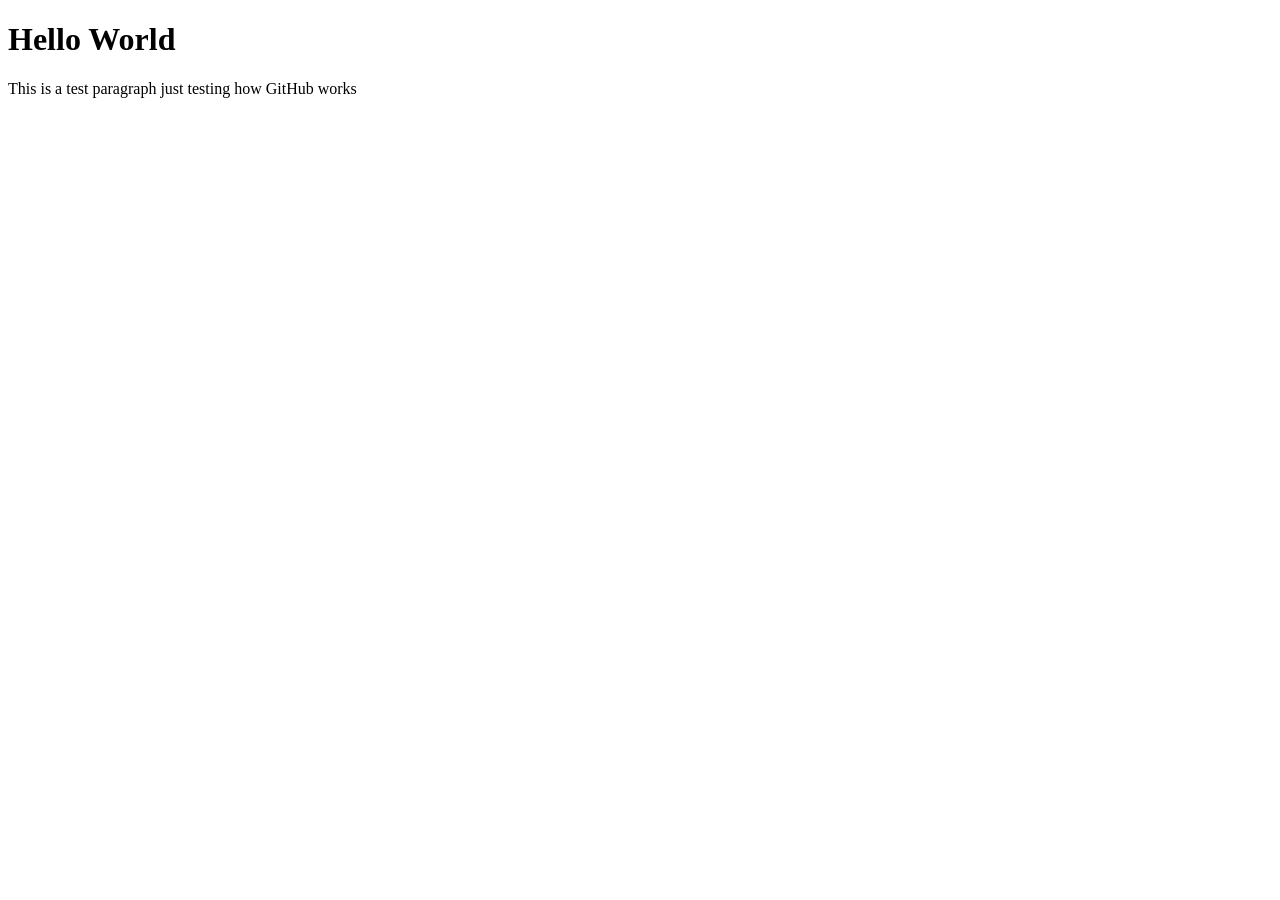
<file: index.htm>
<!DOCTYPE html>
<html lang="en">
<head>
    <meta charset="UTF-8">
    <meta name="viewport" content="width=device-width, initial-scale=1.0">
    <title>Document</title>
</head>
<body>
<h1>Hello World</h1>
<p>This is a test paragraph just testing how GitHub works</p>
</body>
</html>
</file>
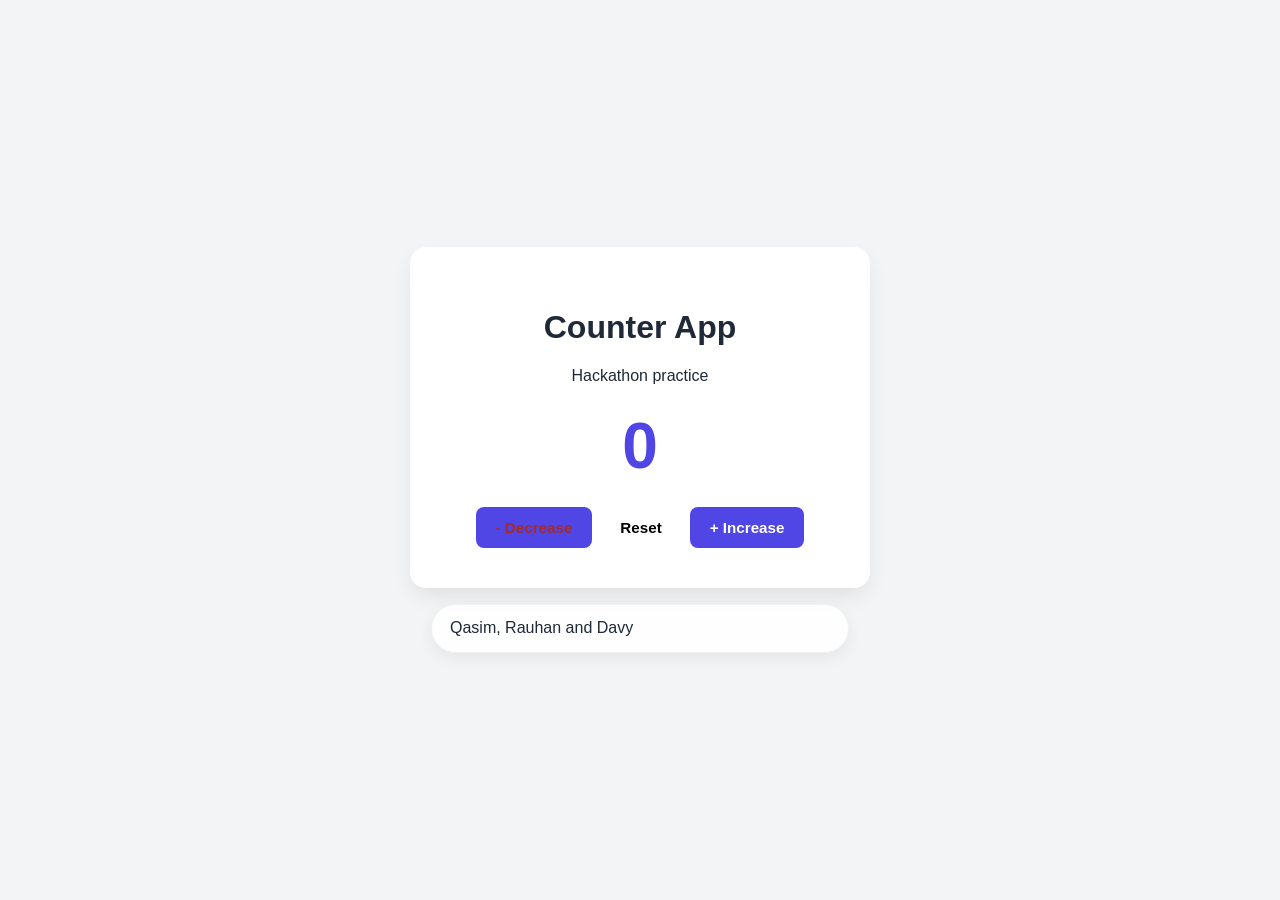
<file: index.html>
<!doctype html>
<html lang="en">
  <head>
    <meta charset="UTF-8" />
    <meta name="viewport" content="width=device-width, initial-scale=1.0" />
    <title>Team Counter App</title>
    <link rel="stylesheet" href="style.css" />
    <!-- TASK 1: Link style.css here -->
  </head>
  <body>
    <main class="app-card">
      <header class="app-header">
        <h1 id="app-title">Counter App</h1>
        <p class="subtitle">Hackathon practice</p>
      </header>

      <div class="counter-display">
        <span id="count">0</span>
      </div>

      <div class="button-group">
        <button id="decrement-btn" class="btn btn-secondary">- Decrease</button>
        <button id="reset-btn" class="btn btn-outline">Reset</button>
        <button id="increment-btn" class="btn btn-primary">+ Increase</button>
      </div>
    </main>

    <footer>Qasim, Rauhan and Davy</footer>

    <!-- TASK 2: Link script.js before the closing body tag -->
    <script src="script.js"></script>
  </body>
</html>
</file>
<file: style.css>
:root {
  --primary-color: #4f46e5;
  --primary-hover: #4338ca;
  --bg-color: #f3f4f6;
  --card-bg: #ffffff;
  --text-color: #1f2937;
  --muted-text: #6b7280;
}

body {
  font-family: 'Segoe UI', Tahoma, Geneva, Verdana, sans-serif;
  background-color: var(--bg-color);
  color: var(--text-color);
  display: flex;
  flex-direction: column;
  justify-content: center;
  align-items: center;
  min-height: 100vh;
  margin: 0;
  padding: 2rem 1rem;
  box-sizing: border-box;
}


.app-card {
  background-color: var(--card-bg);
  padding: 2.5rem;
  border-radius: 16px;
  box-shadow: 0 10px 25px -5px rgba(0, 0, 0, 0.1);
  width: 100%;
  max-width: 380px;
  text-align: center;
  margin-bottom: 1rem;
}


.counter-display {
  font-size: 4rem;
  font-weight: 700;
  color: var(--primary-color);
  margin: 1.5rem 0;
}


.button-group {
  display: flex;
  gap: 0.5rem;
  justify-content: center;
}


.btn {
  padding: 0.75rem 1.25rem;
  font-size: 0.95rem;
  font-weight: 600;
  border: none;
  border-radius: 8px;
  cursor: pointer;
  transition: transform 0.1s ease, background-color 0.2s ease;
}


.btn:active {
  transform: scale(0.95);
}


.btn-primary {
  background-color: var(--primary-color);
  color: white;
}


.btn-primary:hover {
  background-color: var(--primary-hover);
}

.btn-secondary {
    background-color: var(--primary-color);
    color: brown;

}

.btn-secondary:hover {
    background-color: var(--primary-hover);

}

.btn-outline {
    background: transparent;
    border: lightgray;
}

footer {
    width: 100%;
    max-width: 380px;
    display: flex;
    justify-content: space-between;
    align-items: center;
    padding: 0.9rem 1.1rem;
    background: rgba(255, 255, 255, 0.85);
    border: 1px solid rgba(0, 0, 0, 0.05);
    border-radius: 999px;
    box-shadow: 0 6px 16px rgba(0, 0, 0, 0.06);
    backdrop-filter: blur(6px);
}

.site-footer p {
    margin: 0;
    font-size: 0.9rem;
    color: var(--muted-text);
}

.footer-links {
    display: flex;
    gap: 0.9rem;
}

.footer-links a {
    color: var(--primary-color);
    text-decoration: none;
    font-size: 0.9rem;
    font-weight: 600;
}

.footer-links a:hover {
    color: var(--primary-hover);
    text-decoration: underline;
}
</file>
